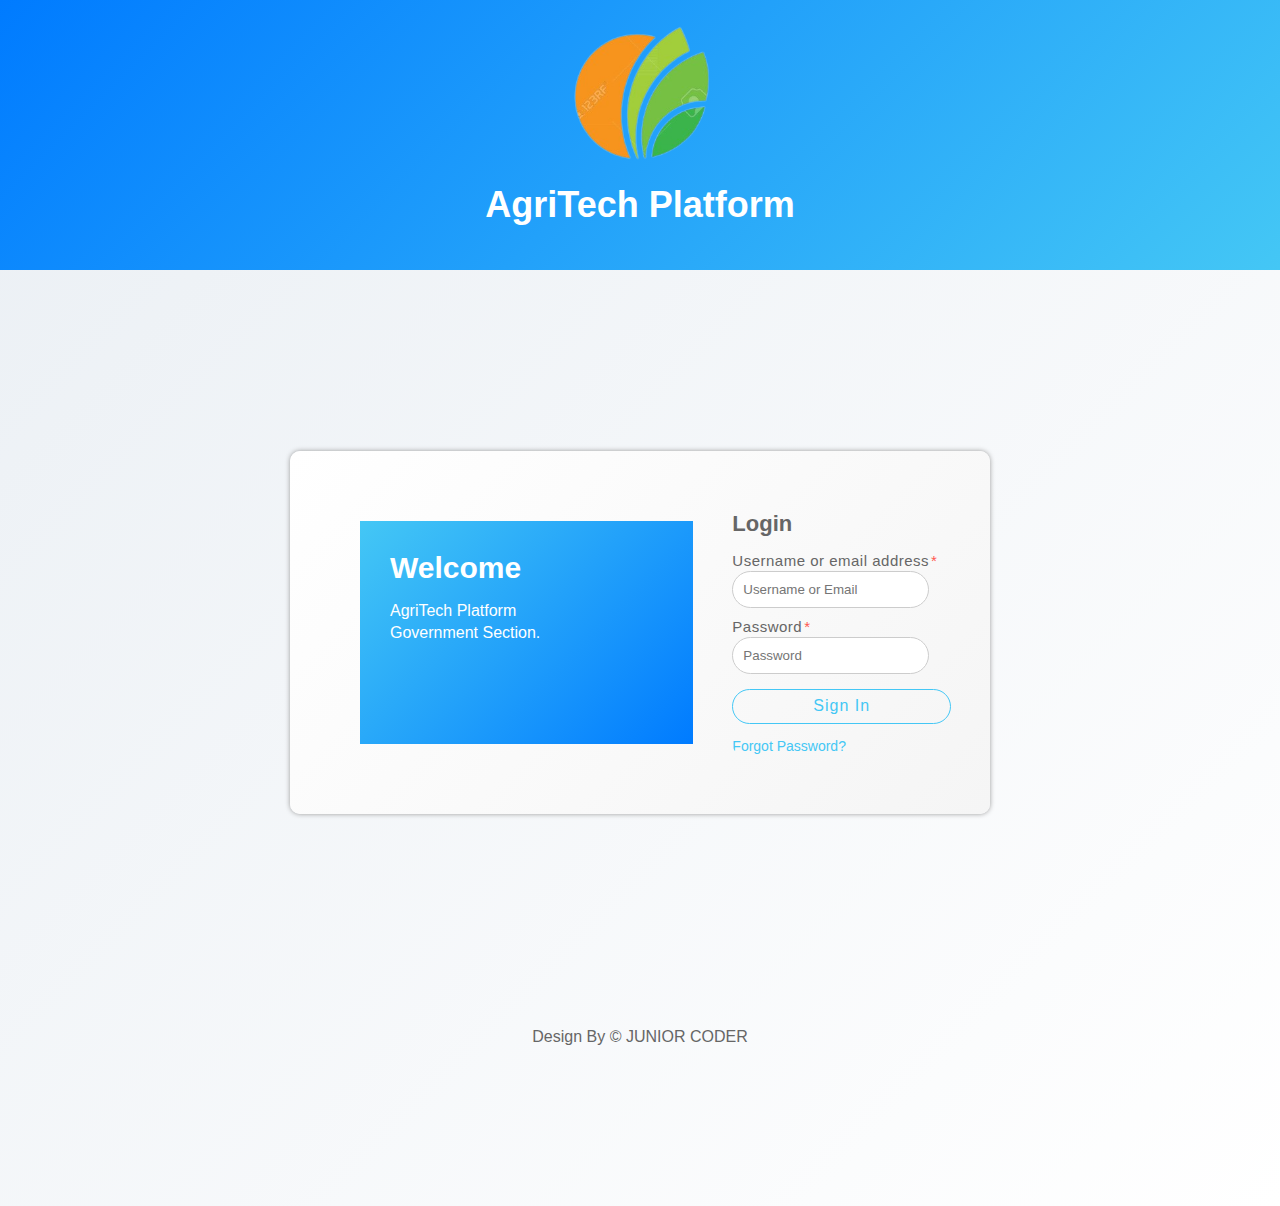
<file: admin_login.html>
<!DOCTYPE html>
<html lang="en">
<head>
    <meta charset="UTF-8">
    <meta name="viewport" content="width=device-width, initial-scale=1.0">
    <title>AgriTech Login</title>
    <link rel="website icon" type="png" href="img/logo.png">
    <link rel="stylesheet" href="css/login_style.css">
</head>
<body>
    <header>
        <div class="logo">
            <a href="index.html">
                <img src="img/logo.png" alt="AgriTech Logo" width="150">
            </a>  
       </div>
        <h1>AgriTech Platform</h1>
    </header>
    <br><br>
        <div class="wrapper">
        <div class="container">
            <div class="col-left">
                <div class="login-text">
                    <h2>Welcome </h2>
                    <p>AgriTech Platform<br>Government Section.</p>
                </div>
            </div>
            <div class="col-right">
                <div class="login-form">
                    <h2>Login</h2>
                    <form>
                        <p>
                            <label>Username or email address<span>*</span></label>
                            <input type="text" placeholder="Username or Email" required>
                        </p>
                        <p>
                            <label>Password<span>*</span></label>
                            <input type="password" placeholder="Password" required>
                        </p>
                        <p>
                            <input type="submit" value="Sign In" id="adminButton"/>
                        </p>
                        <p>
                            <a href="">Forgot Password?</a>
                        </p>
                        
                    </form>
                </div>
            </div>
        </div>
        <br>
        <br>
        <br>
        <br>
        <br>
        <br>
        <br>
        <br>
        <br>
        <br>
        <br>
        <footer>
            <p> Design By © JUNIOR CODER</span></p>
          </footer>
          <script src="js/admin_login.js"></script>
</html>
</file>
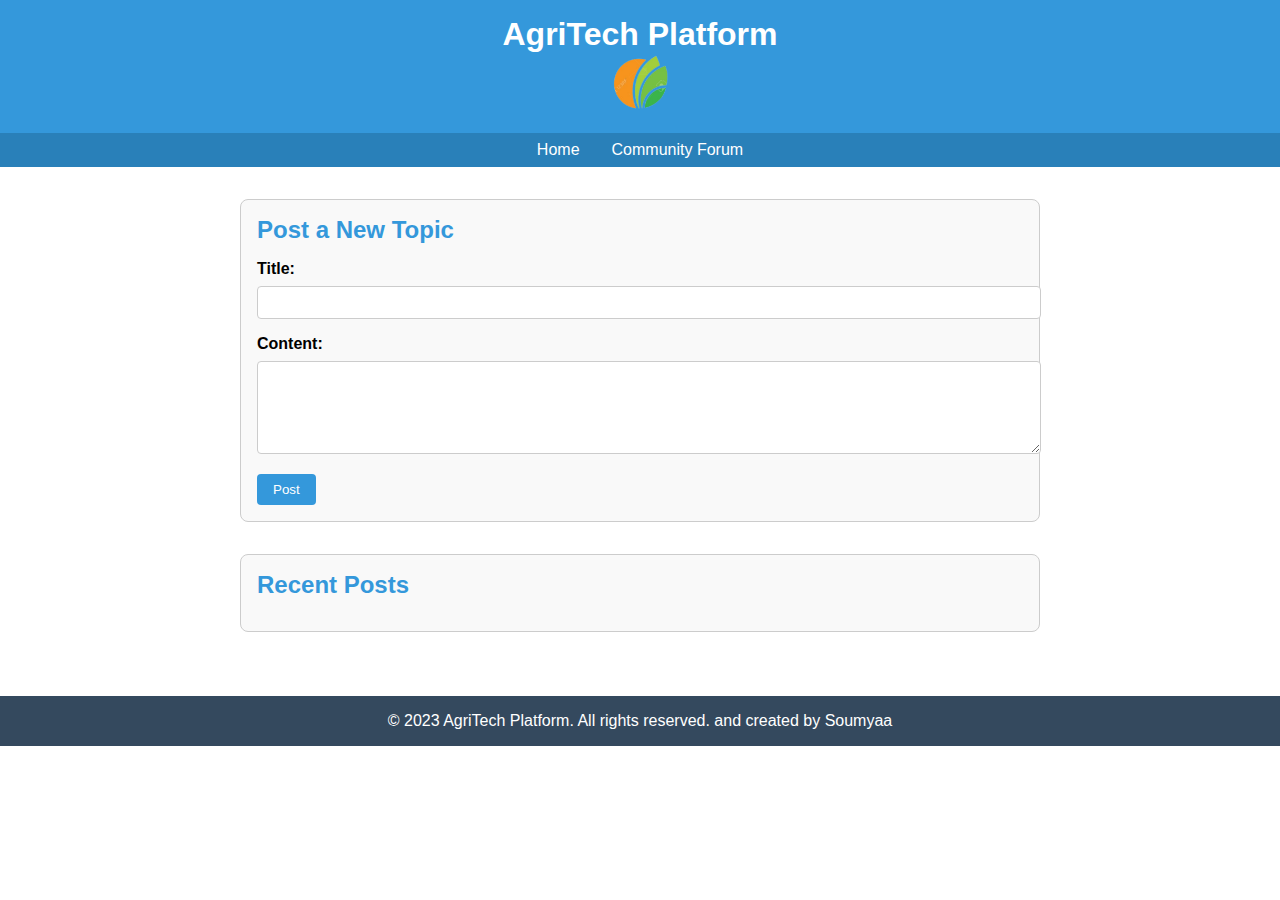
<file: community_forum.html>
<!DOCTYPE html>
<html lang="en">
<head>
  <meta charset="UTF-8">
  <meta name="viewport" content="width=device-width, initial-scale=1.0">
  <title>Community Forum</title>
  <link rel="stylesheet" href="css/community_style.css">
  <link rel="website icon" type="png" href="img/logo.png">
</head>
<body>
    <header>
        <h1>AgriTech Platform</h1>
        <img src="img/logo.png" width="60">
    </header>
        <nav>
          <ul>
            <li><a href="index.html">Home</a></li>
            <li><a href="#">Community Forum</a></li>
            <!-- Add more navigation links here -->
          </ul>
        </nav>
   
  <main>
    <section class="forum-section">
      <h2>Post a New Topic</h2>
      <form id="post-form">
        <label for="post-title">Title:</label>
        <input type="text" id="post-title" required>
        <label for="post-content">Content:</label>
        <textarea id="post-content" rows="5" required></textarea>
        <button type="submit">Post</button>
      </form>
    </section>
    <section class="forum-section">
      <h2>Recent Posts</h2>
      <div id="posts-list">
        <!-- Posts will be displayed here -->
      </div>
    </section>
  </main>
  <footer>
    <p>&copy; 2023 AgriTech Platform. All rights reserved. and created by Soumyaa</p>
  </footer>
  <script src="js/community_script.js"></script>
</body>
</html>
</file>
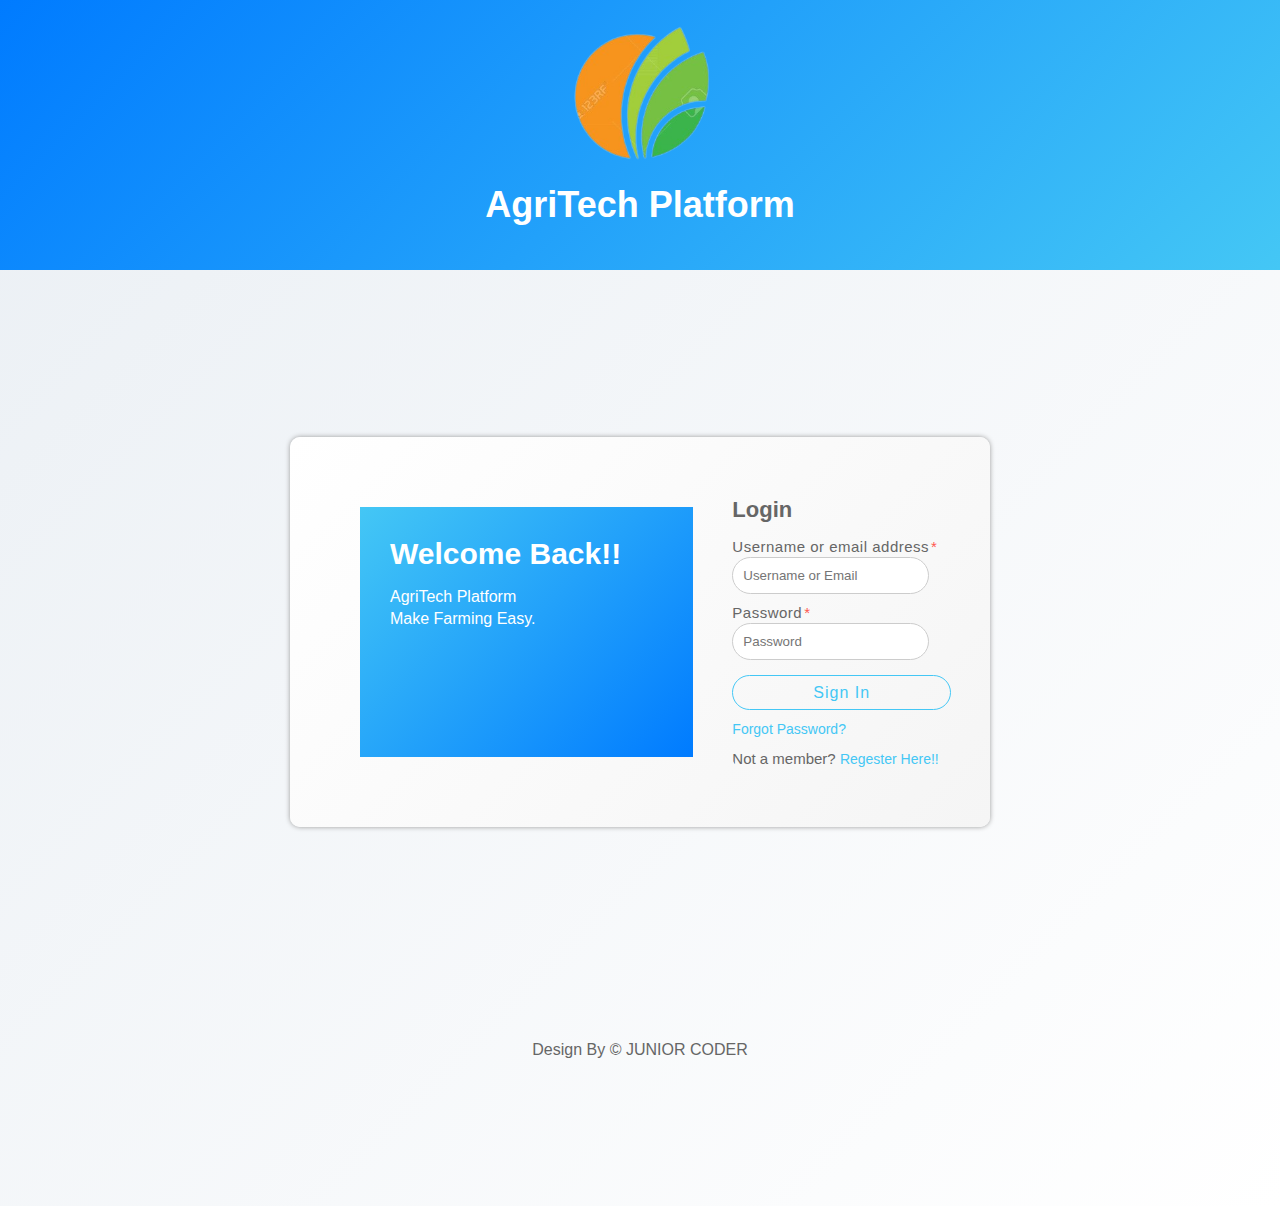
<file: farmer_login.html>
<!DOCTYPE html>
<html lang="en">
<head>
    <meta charset="UTF-8">
    <meta name="viewport" content="width=device-width, initial-scale=1.0">
    <title>AgriTech Login</title>
    <link rel="website icon" type="png" href="img/logo.png">
    <link rel="stylesheet" href="css/login_style.css">
</head>
<body>
    <header>
        <div class="logo">
            <a href="index.html">
                <img src="img/logo.png" alt="AgriTech Logo" width="150">
            </a>  
       </div>
        <h1>AgriTech Platform</h1>
    </header>
    <br><br>
        <div class="wrapper">
        <div class="container">
            <div class="col-left">
                <div class="login-text">
                    <h2>Welcome Back!!</h2>
                    <p>AgriTech Platform<br>Make Farming Easy.</p>
                </div>
            </div>
            <div class="col-right">
                <div class="login-form">
                    <h2>Login</h2>
                    <form>
                        <p>
                            <label>Username or email address<span>*</span></label>
                            <input type="text" placeholder="Username or Email" required>
                        </p>
                        <p>
                            <label>Password<span>*</span></label>
                            <input type="password" placeholder="Password" required>
                        </p>
                        <p>
                            <input type="submit" value="Sign In" id="userButton" />
                        </p>
                        <p>
                            <a href="#">Forgot Password?</a>
                        </p>
                        <p class="New Member">Not a member?
                            <a href="regester.html">Regester Here!!</a>
                        </p>
                    </form>
                </div>
            </div>
        </div>
        <br>
        <br>
        <br>
        <br>
        <br>
        <br>
        <br>
        <br>
        <br>
        <br>
        <br>
        <footer>
            <p> Design By © JUNIOR CODER</span></p>
          </footer>
          <script src="js/farmer_login.js"></script>
</html>
</file>
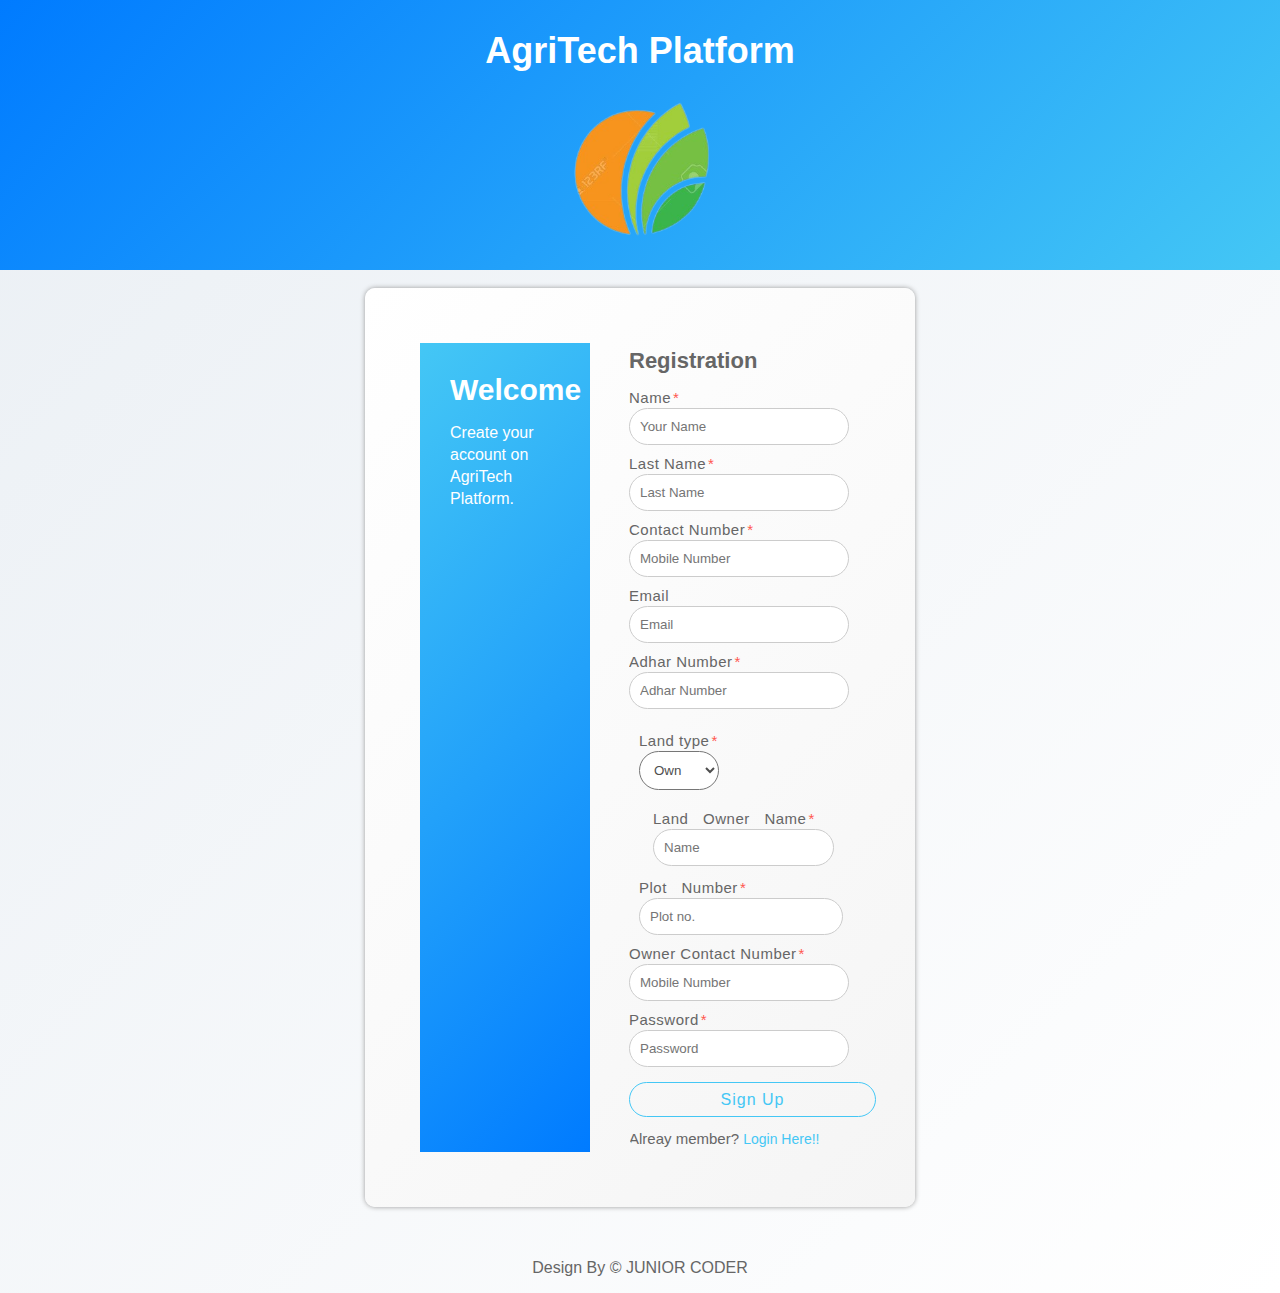
<file: regester.html>
<!DOCTYPE html>
<html lang="en">
<head>
    <meta charset="UTF-8">
    <meta name="viewport" content="width=device-width, initial-scale=1.0">
    <title>Register yourself</title>
    <link rel="website icon" type="png" href="img/logo.png">
    <link rel="stylesheet" href="css/regester_style.css">
</head>

<body>
    <header> <h1>AgriTech Platform</h1>
    <a href="index.html"><img src="img/logo.png" alt="logo" width="150"></a>
</header>
<br>
    <div class="wrapper">
        <div class="container">
          
          <div class="col-left">
            <div class="login-text">
              <h2>Welcome </h2>
              <p>Create your account on<br>AgriTech Platform.</p>
            </div>
          </div>

          <div class="col-right">
            <div class="login-form">
              <h2>
             Registration</h2>
              <form>
                <p>
                  <label>Name<span>*</span></label>
                  <input type="text" placeholder="Your Name" required>
                </p>
                <p>
                  <label>Last Name<span>*</span></label>
                  <input type="Last Name" placeholder="Last Name" required>
                </p>
                  <p>
                  <label>Contact Number<span>*</span></label>
                  <input type="Number" placeholder="Mobile Number" required>
                  </p>
                  <p>
                    <label>Email</label>
                    <input type="Email" placeholder="Email" required>
                </p>
                <p>
                  <label>Adhar Number<span>*</span></label>
                  <input type="number" placeholder="Adhar Number" required="16">
              </p>
              
             
              <div class="land-type">
                <p>
                  <label>Land type<span>*</span></label>
                  <select name="land woner">
                    <option value="Own">Own</option>
                    <option value="others">Others</option>
                  </select>
                </p>
              </div>

              <div class="land-section">
                <p>
                  <label>Land Owner Name<span>*</span></label>
                  <input type="Name" placeholder="Name" required>
              </p>
              
            <p>
              <label>Plot Number<span>*</span></label>
              <input type="number" placeholder="Plot no.">
          </p>
             </div>

           <p>
            <label> Owner Contact Number<span>*</span></label>
            <input type="Number" placeholder="Mobile Number" required>
            </p>
            <p>
              <label>Password<span>*</span></label>
              <input type="password" placeholder="Password" required>
              </p>
              

            </p>
                <p>
                  <input class="submit" type="submit" value="Sign Up" id="userButton"/>
                </p>
                <p class="New Member">Alreay member?
                  <a href="farmer_login.html">Login Here!!</a>
              </p>
              </form>
            </div>
          </div>
        </div>
        <br>
        <br>
        <footer>
          <p> Design By © JUNIOR CODER</span></p>
        </footer>
        <script src="js/farmer_login.js"></script>

</body>
</html>
</file>
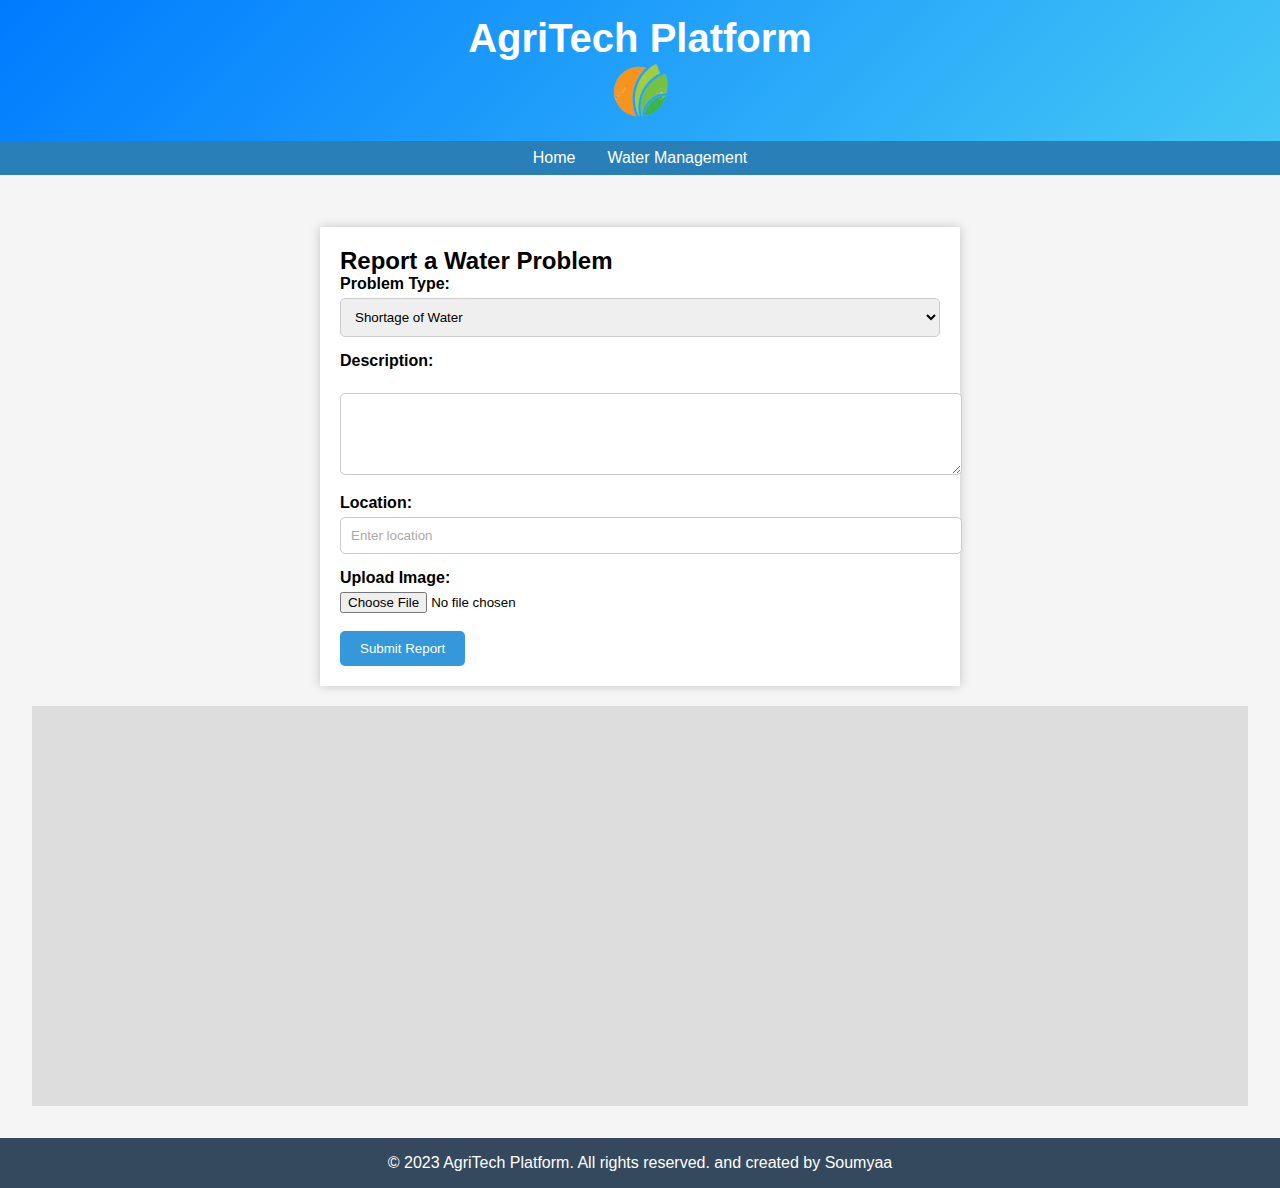
<file: water.html>
<!DOCTYPE html>
<html lang="en">
<head>
  <meta charset="UTF-8">
  <meta name="viewport" content="width=device-width, initial-scale=1.0">
  <title>Weather and Climate Data - AgriTech Platform</title>
  <link rel="stylesheet" href="css/index_style.css">
  <link rel="stylesheet" href="css/home_water_style.css">
  <link rel="website icon" type="png" href="img/logo.png">
</head>
<body>
  <header>
    <h1>AgriTech Platform</h1>
    <img src="img/logo.png" width="60">
  </header>
  <nav>
    <ul>
      <li><a href="index.html">Home</a></li>
      <li><a href="#">Water Management</a></li>
      <!-- Add more navigation links here -->
    </ul>
  </nav>
  <main>
    <div id="report-form">
        <h2>Report a Water Problem</h2>
        <form id="problem-form">
            <label for="problem-type">Problem Type:</label>
            <select id="problem-type" name="problem-type">
                <option value="flooding">Shortage of Water</option>
                <option value="water-quality">Water Quality Issue</option>
                <option value="drainage">Drainage Problem</option>
            </select><br>

            <label for="description">Description:</label><br>
            <textarea id="description" name="description" rows="4" cols="50"></textarea><br>

            <label for="location">Location:</label>
            <input type="text" id="location" name="location" placeholder="Enter location"><br>

            <label for="image">Upload Image:</label>
            <input type="file" id="image" name="image"><br>
                 <br>
            <button type="submit">Submit Report</button>
        </form>
       
    </div>

    <div id="map"></div>



    
  </main>
 
  <footer>
    <p>&copy; 2023 AgriTech Platform. All rights reserved. and created by Soumyaa</p>
  </footer>
  <script src="js/home_water_script.js"></script>
</body>
</html>
</file>
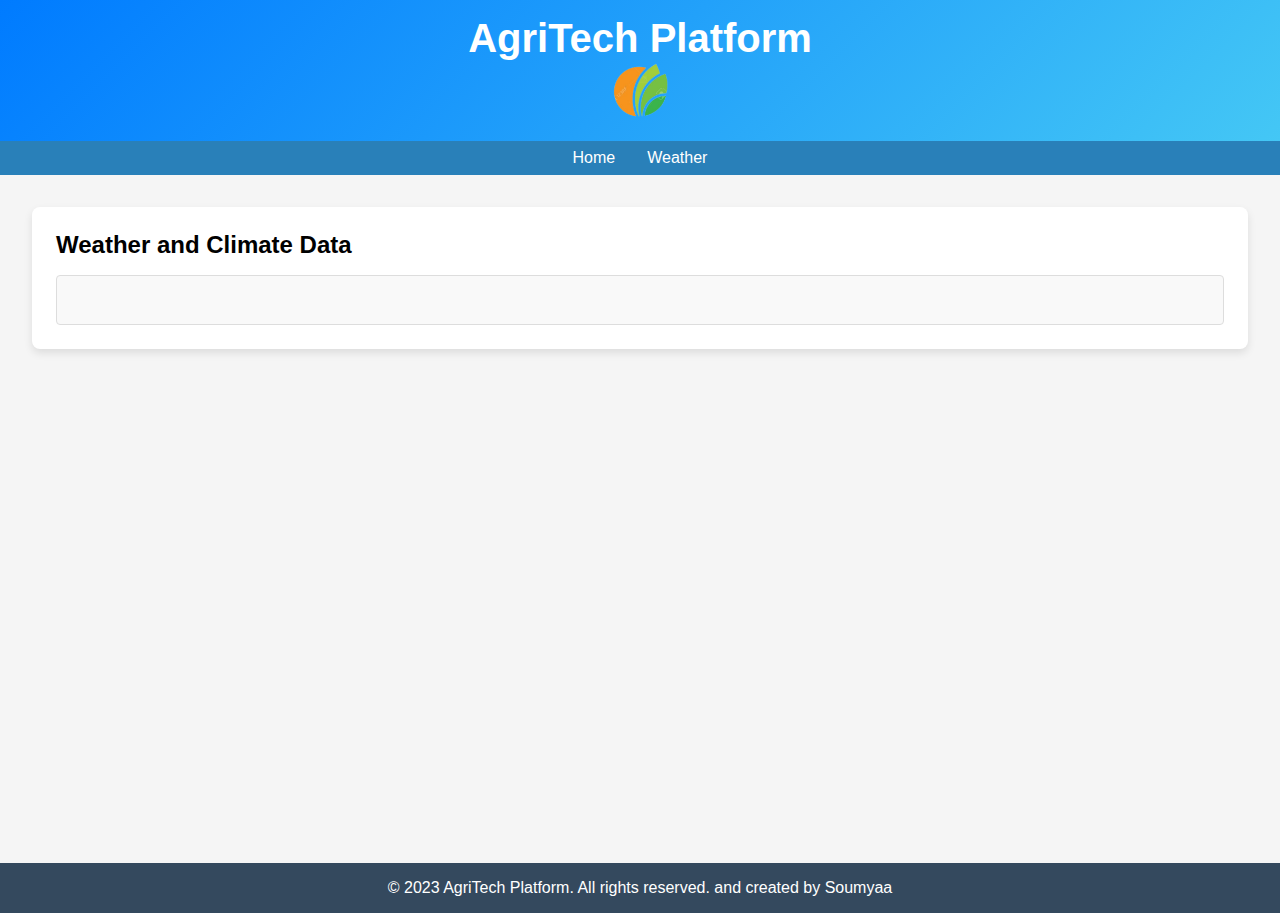
<file: weather.html>
<!DOCTYPE html>
<html lang="en">
<head>
  <meta charset="UTF-8">
  <meta name="viewport" content="width=device-width, initial-scale=1.0">
  <title>Weather and Climate Data - AgriTech Platform</title>
  <link rel="stylesheet" href="css/index_style.css">
  <link rel="stylesheet" href="css/weather_styles.css">
  <link rel="website icon" type="png" href="img/logo.png">
</head>
<body>
  <header>
    <h1>AgriTech Platform</h1>
    <img src="img/logo.png" width="60">
  </header>
  <nav>
    <ul>
      <li><a href="index.html">Home</a></li>
      <li><a href="#">Weather</a></li>
      <!-- Add more navigation links here -->
    </ul>
  </nav>
  <main>


    <section id="weather">
      <h2>Weather and Climate Data</h2>
      <div id="weather-info">
        <!-- Display weather data using JavaScript -->
      </div>
    </section>

    
  </main>
  <br><br><br><br><br>
  <br><br><br><br><br>
  <br><br><br><br><br>
  <br><br><br><br><br>
  <br><br><br><br><br>
  <footer>
    <p>&copy; 2023 AgriTech Platform. All rights reserved. and created by Soumyaa</p>
  </footer>
  <script src="js/weather_script.js"></script>
</body>
</html>
</file>
<file: css/login_style.css>
header {
  text-align: center;
  background: linear-gradient(135deg, #007BFF, #44c7f5);
  color: #ffffff;
  padding: 20px;
}
h1 {        
  font-size: 36px;
  margin-top: 10px;  /*FOR Agritech Word*/
}                                        

body {
  margin: 0;
  font-family: Arial, Helvetica, sans-serif;
  font-size: 16px;
  font-weight: 400;
  color: #666666;
  background: linear-gradient(135deg, #eaeff4, #ffffff); /* Gradient background */
}

.wrapper {
  margin: 0 auto;
  width: 100%;
  max-width: 1140px;
  min-height: 100vh;
  display: flex;
  align-items: center;
  justify-content: center;
  flex-direction: column;
}

.container {
  position: relative;
  width: 100%;
  max-width: 700px;
  height: auto;
  display: flex;
  background: linear-gradient(135deg, #ffffff, #f5f5f5); /* Gradient background */
  box-shadow: 0 0 5px #999999;
}

body {
  margin: 0;
  font-family: Arial, Helvetica, sans-serif;
  font-size: 16px;
  font-weight: 400;
  color: #666666;
  background: linear-gradient(135deg, #eaeff4, #ffffff); /* Gradient background */
}


.credit a {
  color: #222222;
  font-size: 16px;
  font-weight: 600;
}

.col-left,
.col-right {
  padding: 30px;
  display: flex;
}

.col-left {
  width: 50%;
  margin: 10%;
  background: linear-gradient(135deg, #44c7f5, #007BFF); /* Gradient background */
}

.col-right {
  padding: 60px 39px;
  width: 40%;
  margin-left: -10%;
}

@media(max-width: 575.98px) {
  .container {
    flex-direction: column;
    box-shadow: none;
  }

  .col-left,
  .col-right {
    width: 100%;
    margin: 0;
    -webkit-clip-path: none;
    clip-path: none;
  }

  .col-right {
    padding: 30px;
  }
}

.login-text {
  position: relative;
  width: 100%;
  color: #ffffff;
}

.login-text h2 {
  margin: 0 0 15px 0;
  font-size: 30px;
  font-weight: 700;
}

.login-text p {
  margin: 0 0 20px 0;
  font-size: 16px;
  font-weight: 500;
  line-height: 22px;
}

.login-text .btn {
  display: inline-block;
  padding: 7px 20px;
  font-size: 16px;
  letter-spacing: 1px;
  text-decoration: none;
  border-radius: 30px;
  color: #ffffff;
  outline: none;
  border: 1px solid #ffffff;
  box-shadow: inset 0 0 0 0 #ffffff;
  transition: .3s;
  -webkit-transition: .3s;
}

.login-form {
  position: relative;
  width: 100%;
}

.login-form h2 {
  margin: 0 0 15px 0;
  font-size: 22px;
  font-weight: 700;
}

.login-form p {
  margin: 0 0 10px 0;
  text-align: left;
  color: #666666;
  font-size: 15px;
}

.login-form p:last-child {
  margin: 0;
  padding-top: 3px;
}

.login-form p a {
  color: #44c7f5;
  font-size: 14px;
  text-decoration: none;
}

.login-form label {
  display: block;
  width: 100%;
  margin-bottom: 2px;
  letter-spacing: .5px;
}

.login-form p:last-child label {
  width: 60%;
  float: left;
}

.login-form label span {
  color: #ff574e;
  padding-left: 2px;
}

.login-form input {
  display: block;
  width: 80%;
  height: 35px;
  padding: 0 10px;
  outline: none;
  border: 1px solid #cccccc;
  border-radius: 30px;
}
.login-form input:focus {
  border-color: #ff574e;
}

.login-form button,
.login-form input[type=submit] {
  display: inline-block;
  width: 100%;
  margin-top: 5px;
  color: #44c7f5;
  font-size: 16px;
  letter-spacing: 1px;
  cursor: pointer;
  background: transparent;
  border: 1px solid #44c7f5;
  border-radius: 30px;
  box-shadow: inset 0 0 0 0 #44c7f5;
  transition: .3s;
  -webkit-transition: .3s;
}

.login-form button:hover,
.login-form input[type=submit]:hover {
  color: #ffffff;
  box-shadow: inset 250px 0 0 0 #44c7f5;

}
.container, .login-form
 {
  border-radius: 10px; 
    overflow: hidden;
  }
</file>
<file: css/regester_style.css>
header {
    text-align: center;
    background: linear-gradient(135deg, #007BFF, #44c7f5);
    color: #ffffff;
    padding: 20px;
  }
  h1 {        
    font-size: 36px;
    margin-top: 10px;  /*FOR Agritech Word*/
  }                                        
  
  body {
    margin: 0;
    font-family: Arial, Helvetica, sans-serif;
    font-size: 16px;
    font-weight: 400;
    color: #666666;
    background: linear-gradient(135deg, #eaeff4, #ffffff); /* Gradient background */
  }
  
  .wrapper {
    margin: 0 auto;
    width: 100%;
    max-width: 1140px;
    min-height: 100vh;
    display: flex;
    align-items: center;
    justify-content: center;
    flex-direction: column;
  }
  
  .container {
    position: relative;
    justify-content: center;
    width: 100%;
    max-width: 550px;
    height: auto;
    display: flex;
    background: linear-gradient(135deg, #ffffff, #f5f5f5); /* Gradient background */
    box-shadow: 0 0 5px #999999;
  }
  
  body {
    margin: 0;
    font-family: Arial, Helvetica, sans-serif;
    font-size: 16px;
    font-weight: 400;
    color: #666666;
    background: linear-gradient(135deg, #eaeff4, #ffffff); /* Gradient background */
  }
  
  
  .credit a {
    color: #222222;
    font-size: 16px;
    font-weight: 600;
  }
  
  .col-left,
  .col-right {
    padding: 30px;
    display: flex;
  }
  
  .col-left {
    width: 20%;
    margin: 10%;
    background: linear-gradient(135deg, #44c7f5, #007BFF); /* Gradient background */
  }
  
  .col-right {
    padding: 60px 39px;
    width: 60%;
    margin-left: -10%;
  }
  
  @media(max-width: 575.98px) {
    .container {
      flex-direction: column;
      box-shadow: none;
    }
  
    .col-left,
    .col-right {
      width: 100%;
      margin: 0;
      -webkit-clip-path: none;
      clip-path: none;
    }
  
    .col-right {
      padding: 30px;
    }
  }
  
  .login-text {
    position: relative;
    width: 100%;
    color: #ffffff;
  }
  
  .login-text h2 {
    margin: 0 0 15px 0;
    font-size: 30px;
    font-weight: 700;
  }
  
  .login-text p {
    margin: 0 0 20px 0;
    font-size: 16px;
    font-weight: 500;
    line-height: 22px;
  }
  
  .login-text .btn {
    display: inline-block;
    padding: 7px 20px;
    font-size: 16px;
    letter-spacing: 1px;
    text-decoration: none;
    border-radius: 30px;
    color: #ffffff;
    outline: none;
    border: 1px solid #ffffff;
    box-shadow: inset 0 0 0 0 #ffffff;
    transition: .3s;
    -webkit-transition: .3s;
  }
  
  .login-form {
    position: relative;
    width: 100%;
  }
  
  .login-form h2 {
    margin: 0 0 15px 0;
    font-size: 22px;
    font-weight: 700;
  }
  
  .login-form p {
    margin: 0 0 10px 0;
    text-align: left;
    color: #666666;
    font-size: 15px;
  }
  
  .login-form p:last-child {
    margin: 0;
    padding-top: 3px;
  }
  
  .login-form p a {
    color: #44c7f5;
    font-size: 14px;
    text-decoration: none;
  }
  
  .login-form label {
    display: block;
    width: 100%;
    margin-bottom: 2px;
    letter-spacing: .5px;
  }
  
  .login-form p:last-child label {
    width: 60%;
    float: left;
  }
  
  .login-form label span {
    color: #ff574e;
    padding-left: 2px;
  }
  
  .login-form input {
    display: block;
    width: 80%;
    height: 35px;
    padding: 0 10px;
    outline: none;
    border: 1px solid #cccccc;
    border-radius: 30px;
  }
  .login-form input:focus {
    border-color: #ff574e;
  }
  
  .login-form button,
  .login-form input[type=submit] {
    display: inline-block;
    width: 100%;
    margin-top: 5px;
    color: #44c7f5;
    font-size: 16px;
    letter-spacing: 1px;
    cursor: pointer;
    background: transparent;
    border: 1px solid #44c7f5;
    border-radius: 30px;
    box-shadow: inset 0 0 0 0 #44c7f5;
    transition: .3s;
    -webkit-transition: .3s;
  }
  
  .login-form button:hover,
  .login-form input[type=submit]:hover {
    color: #ffffff;
    box-shadow: inset 250px 0 0 0 #44c7f5;
  
  }
  .container, .login-form
   {
    border-radius: 10px; 
      overflow: hidden;
    }

  .land-section{
    padding: 10px;
    border: #007BFF;
    word-spacing: 10px;
    gap: 20px;
    justify-items: center;
    border-radius: 2px;
    display: flexbox;
  }
  .land-type{
    padding: 10px;
    font-size: medium;
    justify-items: center;
    display: flex;
  }
  select{
    color: #4e4e4e;
    background-color: #ffffff;
    padding: 10px;
    width: 80px;
    border-radius: 20px;
  }
</file>
<file: css/index_style.css>
body {
    font-family: Arial, sans-serif;
    background-color: #f4f4f4;
    margin: 0;
    padding: 0;
}

/* Style for header and navbar */
header {
    text-align: center;
    background: linear-gradient(135deg, #007BFF, #44c7f5);
    color: #ffffff;
    padding: 20px;
}
header h1 {
    font-size: 2.5rem;
}
footer {
    background-color: #333;
    color: #fff;
    text-align: center;
    padding: 10px 0;
}

/*  For Nav bar */
.navbar {
    background-color: #094c94;
    color: #fff;
    text-align: center;
    padding: 5px 0;
}
.navbar ul {
    list-style: none;
    padding: 0;
}
.navbar li {
    display: inline;
    margin: 0 10px;
}
.navbar a {
    text-decoration: none;
    color: #fff;
    font-weight: bold;
}
.navbar a:hover {
    border-bottom: 2px solid #fff;
}

.background-image{
    max-width: 100%;
    overflow: hidden;
}
.landscape-photo {
    width: 100%;

    height: 480px;
    display: block;
}

/* for ntification bar */
.notification-box {
    background-color: #f4f4f4;
    padding: 20px;
    height: 300px;
    width: 280px;
    position: absolute;
    top: 35.5%;
    left: 20px;
    box-shadow: 0 0 10px rgba(0, 0, 0, 0.1);
    border-color: #094c94;
    transition: transform 0.3s ease; 
}
.notification-box:hover {
    transform: scale(1.05); 
}


/* For User Box*/
.user-box {
    position:absolute;
    top: 35.5%;;
    right: 0;
    background-color: #f0f0f0;
    padding: 20px;
    text-align: center;
    box-shadow: -5px 0 10px rgba(0, 0, 0, 0.2); /* Add a shadow to the box */
}


/* Style for the admin and user buttons */
.user-box button {
    display: block;
    margin: 10px auto;
    padding: 10px 20px;
    background-color: #007BFF;
    color: #fff;
    border: none;
    cursor: pointer;
    border-radius: 5px;
    font-size: 16px;
    transition: background-color 0.3s ease;
}
/* Style for button hover effect */

.user-box button:hover {
   transform: scale(1.05);
}

/* Separat  notifiction ann map part */
.separator {
    border-top: 3px solid #000; 
    
    width: 98%;
    background-image: url('/img/background.jpg')
}
/*Naming of map */
.map{
   padding-left: 20px;
}
.map-img {
    display: flex;
    flex-direction: column;
    align-items: center;
    justify-content: center;
    min-height: 10vh;
    background-color: #f7fdff;
}

.image-section {
    flex: 1;
    width: 100%;
    max-width: 510px;
    text-align: center;
}


.image {
    max-width: 70%;
    height: auto;
}

.Year{
    margin-top: 10px;
    display: flex;
    flex-wrap: wrap;
    gap: 10px;
    margin-left: 20px;
}

/* for Map and farmer pART*/
.box1{
    display: flex;
    flex-wrap: wrap;
    justify-content: center;
}

/*  map part  where put the map */
.map-box {
    display: flex;
   position: relative;
    margin: 20px;
    padding: -10px;
    /* border: 2px solid rgb(255, 247, 248); */
    border-radius: 10px;
    width: 40%;
    height: 510px;
    background-color: #f7fdff;
    box-shadow: 0 0 10px rgba(0, 0, 0, 0.1);
    transition: transform 0.3s ease; 
}
.map-box:hover {
    transform: scale(1.03); 
}

/* Style for the map section */
.map-section {
    margin-top: 300px;
    text-align: center; /* Center-align the map section */
}
/* Style for the map heading */
.map-section h2 {
    font-size: 24px; 
}
.map-section iframe {
    width: 200%;
    max-width: 800px; 
    height: 100px; 
    border: 1px solid #ccc; /* Add a border around the map */
}
/* Farmer corner */
.section{
    margin: 20px;
    padding: 20px;
    /* border: 2px solid rgb(255, 247, 248); */
    border-radius: 10px;
    background: linear-gradient(45deg, #00FF00, #008000);
    box-shadow: 0 0 10px rgba(0, 0, 0, 0.1);
    transition: transform 0.3s ease; 
    width: 50%;

}
/* menu in Farmer corner */
.container{
    display: flex;
    flex-wrap: wrap;
    justify-content: center;
    gap: 30px;
    padding: 20px;
}

.section-part{
    flex: 1;
    font-size: 20px;
    display: block;
    color: #fff;
    background-color: #007BFF;
    padding: 25px;
    border-radius: 20px;
    box-shadow: 0 0 10px rgba(0, 0, 0, 0.1);
    cursor: pointer;
    transition: transform 0.2s ease-in-out;
    max-width: 200px;
}
.section-part:hover{
    transform: scale(1.05); /* Scale up when hovered */
    transition: transform 0.3s ease; /* Smooth transition */
    box-shadow: 0px 0px 10px rgba(0, 0, 0, 0.2); /* Add a subtle shadow */
}

/* scheme and links */
.info {
    margin-bottom: 10px;
    display: flex;
    justify-content: space-between;
    background: linear-gradient(45deg, #00A2E8, #3F48CC);
    padding: 20px;
    color: #fff; /* Set text color to make it visible on the gradient background */
  }
/* selection part */
.scheme1{
    position: relative;
    margin: 10px;
    padding-left: -10px;
    border: 2px solid rgb(255, 247, 248);
    width: 80%;
    height:400px;
    background-color: #fcfcfc;
}
.scheme1 h2 {
    font-size: 24px; 
    color: #333; 
    padding: 10px;
    border-bottom: 2px solid #0800fb;
  }
.scheme1 ul{
    font-size: 19px; 
    color: #333;
    padding: 10px 20px;
}  

/*box 2 means useful link */
.box2{
    position: relative;
    margin: 10px;
    padding-left: -10px;
    border: 2px solid rgb(255, 247, 248);
    width: 50%;
    height:400px;
    background-color: #ffffff;
}
.box2 h2 {
    font-size: 24px; 
    color: #333; 
    padding: 10px;
    border-bottom: 2px solid #0800fb;
    
  }


  /* For About section*/
.box3{
    display: flex;
    background-color: #007BFF;
}
.section-part3{
    display: flex;
    justify-content: center;
    flex: 5;
    font-size: 16px;
    color: #fff;
    background-color: #007BFF;
    padding: 10px;
    height: 100px;
    box-shadow: 0 0 10px rgba(0, 0, 0, 0.1);
    cursor: pointer;
    transition: transform 0.2s ease-in-out;
    max-width: 300px;
}
.section-part3:hover{
    transform: scale(1.05); /* Scale up when hovered */
    transition: transform 0.3s ease; /* Smooth transition */
    box-shadow: 0px 0px 10px rgba(0, 0, 0, 0.2); /* Add a subtle shadow */
}
</file>
<file: css/home_water_style.css>
body, h1, h2, h3, p, ul, li {
    margin: 0;
    padding: 0;
    box-sizing: border-box;
  }
  
  /* Basic styling */
  body {
    font-family: Arial, sans-serif;
    background-color: #f5f5f5;
  }
  
  header {
    background-color: #3498db;
    color: white;
    text-align: center;
    padding: 1rem 0;
  }
  
  nav ul {
    list-style: none;
    display: flex;
    justify-content: center;
    background-color: #2980b9;
    padding: 0.5rem 0;
  }
  
  nav li {
    margin: 0 1rem;
  }
  
  nav a {
    color: white;
    text-decoration: none;
  }
  
  main {
    padding: 2rem;
  }
  footer {
    text-align: center;
    padding: 1rem 0;
    background-color: #34495e;
    color: white;
  }

/* Map styles (Replace with your map styling) */
#map {
    height: 400px;
    width: 100%;
    background-color: #ddd;
}

/* Form container styles */
#report-form {
    max-width: 600px;
    margin: 20px auto;
    padding: 20px;
    background-color: #fff;
    box-shadow: 0px 0px 10px rgba(0, 0, 0, 0.2);
}

/* Form label styles */
label {
    display: block;
    margin-bottom: 5px;
    font-weight: bold;
}

/* Form input styles */
input[type="text"],
textarea {
    width: 100%;
    padding: 10px;
    margin-bottom: 15px;
    border: 1px solid #ccc;
    border-radius: 5px;
}

/* Form select styles */
select {
    width: 100%;
    padding: 10px;
    margin-bottom: 15px;
    border: 1px solid #ccc;
    border-radius: 5px;
}

/* Form button styles */
button[type="submit"] {
    background-color: #3498db;
    color: #fff;
    border: none;
    padding: 10px 20px;
    border-radius: 5px;
    cursor: pointer;
    transition: background-color 0.3s ease;
}

/* Hover effect on the submit button */
button[type="submit"]:hover {
    background-color: #2980b9;
}

/* Placeholder text color for input elements */
::placeholder {
    color: #aaa;
}

/* Stylish section styles (Add more sections as needed) */
.stylish-section {
    background-color: #fff;
    padding: 20px;
    margin: 20px auto;
    max-width: 800px;
    box-shadow: 0px 0px 10px rgba(0, 0, 0, 0.2);
}
</file>
<file: css/community_style.css>
/* Reset default styles */
body, h1, h2, h3, p, ul, li {
    margin: 0;
    padding: 0;
  }
  
  body {
    font-family: Arial, sans-serif;
  }
  
  header {
    background-color: #3498db;
    color: white;
    text-align: center;
    padding: 1rem 0;
  }
  
  main {
    max-width: 800px;
    margin: 0 auto;
    padding: 2rem;
  }
  
  .forum-section {
    margin-bottom: 2rem;
    padding: 1rem;
    background-color: #f9f9f9;
    border: 1px solid #ccc;
    border-radius: 8px;
  }
  
  .forum-section h2 {
    margin-bottom: 1rem;
    color: #3498db;
  }
  
  label {
    display: block;
    font-weight: bold;
    margin-bottom: 0.5rem;
  }
  
  input[type="text"],
  textarea {
    width: 100%;
    padding: 0.5rem;
    border: 1px solid #ccc;
    border-radius: 4px;
    margin-bottom: 1rem;
  }
  
  button {
    background-color: #3498db;
    color: white;
    border: none;
    padding: 0.5rem 1rem;
    border-radius: 4px;
    cursor: pointer;
  }
  
  button:hover {
    background-color: #2980b9;
  }
  nav ul {
    list-style: none;
    display: flex;
    justify-content: center;
    background-color: #2980b9;
    padding: 0.5rem 0;
  }
  
  nav li {
    margin: 0 1rem;
  }
  
  nav a {
    color: white;
    text-decoration: none;
  }  
  /* Media queries for responsive design */
  @media (max-width: 768px) {
    nav ul {
      flex-direction: column;
      align-items: center;
    }
  }

  footer {
    text-align: center;
    padding: 1rem 0;
    background-color: #34495e;
    color: white;
  }
</file>
<file: css/weather_styles.css>
/* Reset some default styles */
body, h1, h2, h3, p, ul, li {
    margin: 0;
    padding: 0;
    box-sizing: border-box;
  }
  
  /* Basic styling */
  body {
    font-family: Arial, sans-serif;
    background-color: #f5f5f5;
  }
  
  header {
    background-color: #3498db;
    color: white;
    text-align: center;
    padding: 1rem 0;
  }
  
  nav ul {
    list-style: none;
    display: flex;
    justify-content: center;
    background-color: #2980b9;
    padding: 0.5rem 0;
  }
  
  nav li {
    margin: 0 1rem;
  }
  
  nav a {
    color: white;
    text-decoration: none;
  }
  
  main {
    padding: 2rem;
  }
  
  section {
    margin-bottom: 2rem;
    padding: 1.5rem;
    background-color: white;
    border-radius: 8px;
    box-shadow: 0 4px 8px rgba(0, 0, 0, 0.1);
  }
  
  h2 {
    margin-bottom: 1rem;
  }
  
  #weather-info {
    padding: 1.5rem;
    border-radius: 4px;
    background-color: #f9f9f9;
    border: 1px solid #ddd;
  }
  
  .weather-details {
    display: grid;
    grid-template-columns: 1fr 1fr;
    gap: 1rem;
  }
  
  .weather-details p {
    font-size: 1.2rem;
    margin-bottom: 0.5rem;
  }
  
  .weather-details h3 {
    font-size: 1.4rem;
    margin-bottom: 0.5rem;
    color: #3498db;
  }
  
  .weather-forecast {
    margin-top: 1.5rem;
    border-top: 1px solid #ddd;
    padding-top: 1.5rem;
  }
  
  .weather-forecast p {
    font-size: 1.2rem;
    margin-bottom: 0.5rem;
    color: #555;
  }
  
  footer {
    text-align: center;
    padding: 1rem 0;
    background-color: #34495e;
    color: white;
  }
</file>
